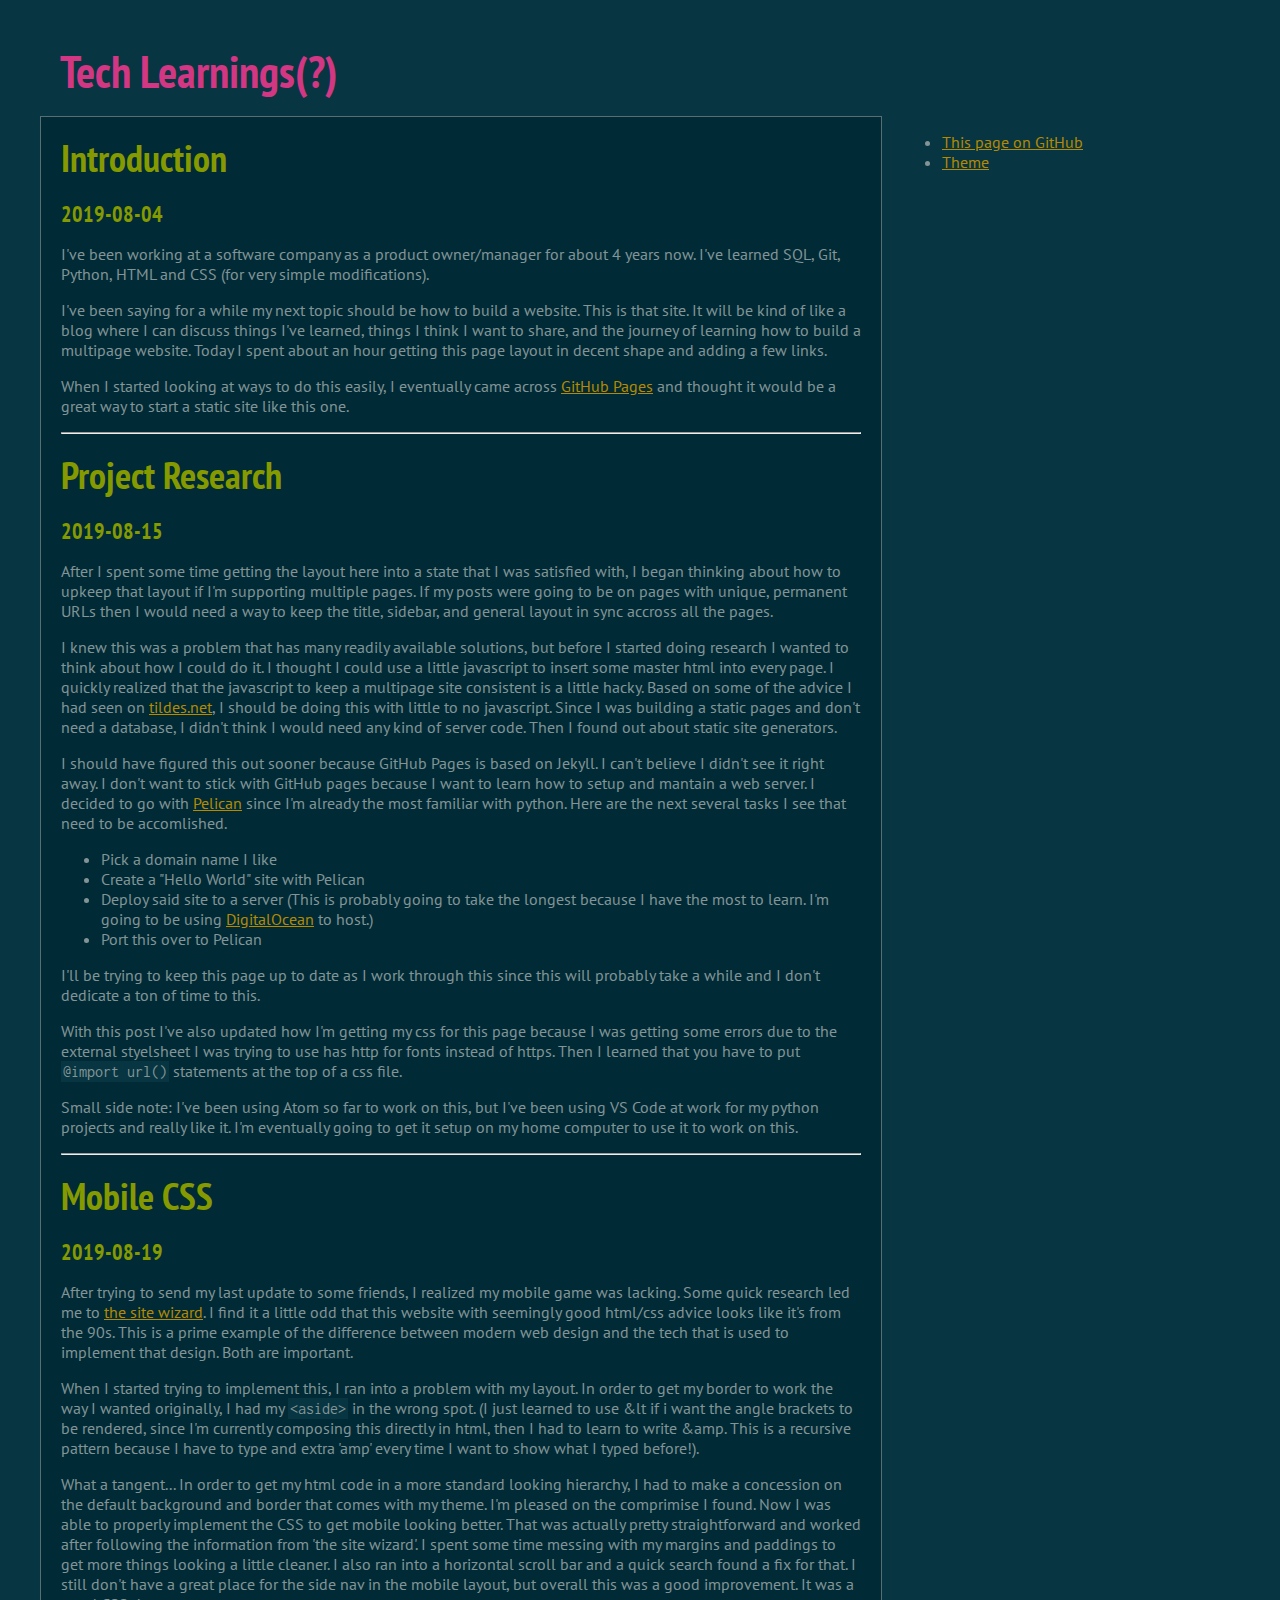
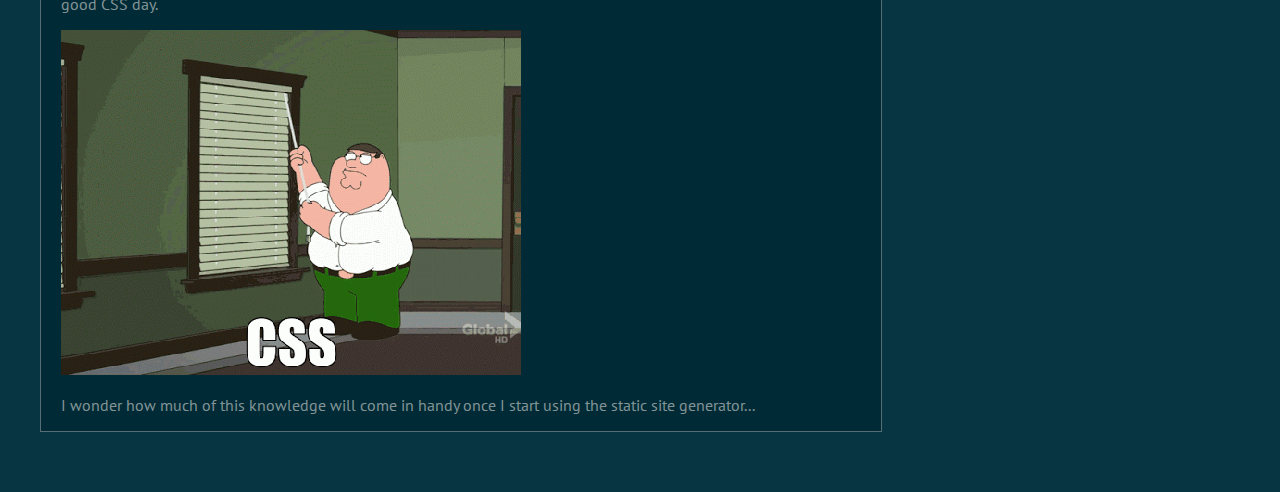
<file: content/index.html>
<!DOCTYPE html>
<html>
  <head>
    <title>pocketry.github.io</title>
    <meta name = 'robots' content = 'noindex' charset="utf-8">

    <meta name="date" content="2019-08-04">
    <meta name="viewport" content="width=device-width, initial-scale=1">
    <link rel="stylesheet" href="master.css">
  </head>
  <body>
    <header>
      <h1>Tech Learnings(?)</h1>
    </header>
      <main class="main">
        <article class="article">
          <h2>Introduction</h2>
          <h4>2019-08-04</h4>
          <p>I've been working at a software company as a product owner/manager for about 4 years now. I've learned SQL, Git, Python, HTML and CSS (for very simple modifications).</p>
          <p>I've been saying for a while my next topic should be how to build a website. This is that site. It will be kind of like a blog where I can discuss things I've learned, things I think I want to share, and the journey of learning how to build a multipage website. Today I spent about an hour getting this page layout in decent shape and adding a few links.</p>
          <p>When I started looking at ways to do this easily, I eventually came across <a href="https://pages.github.com/" target = 'blank'>GitHub Pages</a> and thought it would be a great way to start a static site like this one.</p>
        </article>
        <hr class="article">
        <article class="article">
          <h2>Project Research</h2>
          <h4>2019-08-15</h4>
          <p>After I spent some time getting the layout here into a state that I was satisfied with, I began thinking about how to upkeep that layout if I'm supporting multiple pages. If my posts were going to be on pages with unique, permanent URLs then I would need a way to keep the title, sidebar, and general layout in sync accross all the pages.</p>
          <p>I knew this was a problem that has many readily available solutions, but before I started doing research I wanted to think about how I could do it. I thought I could use a little javascript to insert some master html into every page. I quickly realized that the javascript to keep a multipage site consistent is a little hacky. Based on some of the advice I had seen on <a href="https://tildes.net" target = 'blank'>tildes.net</a>, I should be doing this with little to no javascript. Since I was building a static pages and don't need a database, I didn't think I would need any kind of server code. Then I found out about <a href="https://en.wikipedia.org/wiki/Web_template_system" target = 'blank'></a>static site generators.</p>
          <p>I should have figured this out sooner because GitHub Pages is based on Jekyll. I can't believe I didn't see it right away. I don't want to stick with GitHub pages because I want to learn how to setup and mantain a web server. I decided to go with <a href="https://blog.getpelican.com/" target = 'blank'>Pelican</a> since I'm already the most familiar with python. Here are the next several tasks I see that need to be accomlished.</p>
          <ul>
            <li>Pick a domain name I like</li>
            <li>Create a "Hello World" site with Pelican</li>
            <li>Deploy said site to a server (This is probably going to take the longest because I have the most to learn. I'm going to be using <a href="https://www.digitalocean.com/" target = 'blank'>DigitalOcean</a> to host.)</li>
            <li>Port this over to Pelican</li>
          </ul>
          <p>I'll be trying to keep this page up to date as I work through this since this will probably take a while and I don't dedicate a ton of time to this.</p>
          <p>With this post I've also updated how I'm getting my css for this page because I was getting some errors due to the external styelsheet I was trying to use has http for fonts instead of https. Then I learned that you have to put <code>@import url()</code> statements at the top of a css file.</p>
          <p>Small side note: I've been using Atom so far to work on this, but I've been using VS Code at work for my python projects and really like it. I'm eventually going to get it setup on my home computer to use it to work on this.</p>
        </article>
        <hr class="article">

        <article class="article">
          <h2>Mobile CSS</h2>
          <h4>2019-08-19</h4>
          <p>After trying to send my last update to some friends, I realized my mobile game was lacking. Some quick research led me to <a href="https://www.thesitewizard.com/css/mobile-friendly-responsive-design.shtml">the site wizard</a>. I find it a little odd that this website with seemingly good html/css advice looks like it's from the 90s. This is a prime example of the difference between modern web design and the tech that is used to implement that design. Both are important. </p>
          <p>When I started trying to implement this, I ran into a problem with my layout. In order to get my border to work the way I wanted originally, I had my <code>&ltaside&gt</code> in the wrong spot. (I just learned to use &amp;lt if i want the angle brackets to be rendered, since I'm currently composing this directly in html, then I had to learn to write &ampamp. This is a recursive pattern because I have to type and extra 'amp' every time I want to show what I typed before!).</p>
          <p>What a tangent... In order to get my html code in a more standard looking hierarchy, I had to make a concession on the default background and border that comes with my theme. I'm pleased on the comprimise I found. Now I was able to properly implement the CSS to get mobile looking better. That was actually pretty straightforward and worked after following the information from 'the site wizard'. I spent some time messing with my margins and paddings to get more things looking a little cleaner. I also ran into a horizontal scroll bar and a quick search found a fix for that. I still don't have a great place for the side nav in the mobile layout, but overall this was a good improvement. It was a good CSS day.</p>
          <img src="css.gif" alt="">
          <p>I wonder how much of this knowledge will come in handy once I start using the static site generator...</p>
        </article>
      </main>
      <aside class="aside">
        <ul>
          <li><a href="https://github.com/pocketry/pocketry.github.io" target = 'blank'>This page on GitHub</a></li>
          <li><a href = 'http://thomasf.github.io/solarized-css/' target = 'blank'>Theme</a></li>
        </ul>
      </aside>
  </body>
</html>
</file>
<file: content/master.css>
@import url(https://fonts.googleapis.com/css?family=Inconsolata);
@import url(https://fonts.googleapis.com/css?family=PT+Sans);
@import url(https://fonts.googleapis.com/css?family=PT+Sans+Narrow:400,700);
.main {
  width: 70%;
  float: left;
}
.aside {
  width: 25%;
  float: left;
}

hr {
  margin-left: 20px;
  margin-right: 20px;
}

main {
  overflow: auto;
  background-color: #002b36;
  border: 1pt solid #586e75;
  margin-bottom: 50px;
}

@viewport {
  width: device-width ;
  zoom: 1.0 ;
}

@media all and (max-width: 600px) {
  .main {
    width: 100%;
    float: none;
  }
  .aside {
    width: 100%;
    float: none;
  }
  html, body {
    max-width: 100%;
    overflow-x: hidden;
  }
}


article,
aside,
details,
figcaption,
figure,
footer,
header,
hgroup,
nav,
section,
summary {
  display: block;
  padding-left: 20px;
  padding-right: 20px;
}
audio,
canvas,
video {
  display: inline-block;
}
audio:not([controls]) {
  display: none;
  height: 0;
}
[hidden] {
  display: none;
}
html {
  font-family: sans-serif;
  -webkit-text-size-adjust: 100%;
  -ms-text-size-adjust: 100%;
}

a:focus {
  outline: thin dotted;
}
a:active,
a:hover {
  outline: 0;
}
h1 {
  font-size: 2em;
}
abbr[title] {
  border-bottom: 1px dotted;
}
b,
strong {
  font-weight: bold;
}
dfn {
  font-style: italic;
}
mark {
  background: #ff0;
  color: #000;
}
code,
kbd,
pre,
samp {
  font-family: monospace, serif;
  font-size: 1em;
}
pre {
  white-space: pre-wrap;
  word-wrap: break-word;
}
q {
  quotes: "\201C" "\201D" "\2018" "\2019";
}
small {
  font-size: 80%;
}
sub,
sup {
  font-size: 75%;
  line-height: 0;
  position: relative;
  vertical-align: baseline;
}
sup {
  top: -0.5em;
}
sub {
  bottom: -0.25em;
}
img {
  border: 0;
}
svg:not(:root) {
  overflow: hidden;
}
figure {
  margin: 0;
}
fieldset {
  border: 1px solid #c0c0c0;
  margin: 0 2px;
  padding: 0.35em 0.625em 0.75em;
}
legend {
  border: 0;
  padding: 0;
}
button,
input,
select,
textarea {
  font-family: inherit;
  font-size: 100%;
  margin: 0;
}
button,
input {
  line-height: normal;
}
button,
html input[type="button"],
input[type="reset"],
input[type="submit"] {
  -webkit-appearance: button;
  cursor: pointer;
}
button[disabled],
input[disabled] {
  cursor: default;
}
input[type="checkbox"],
input[type="radio"] {
  box-sizing: border-box;
  padding: 0;
}
input[type="search"] {
  -webkit-appearance: textfield;
  -moz-box-sizing: content-box;
  -webkit-box-sizing: content-box;
  box-sizing: content-box;
}
input[type="search"]::-webkit-search-cancel-button,
input[type="search"]::-webkit-search-decoration {
  -webkit-appearance: none;
}
button::-moz-focus-inner,
input::-moz-focus-inner {
  border: 0;
  padding: 0;
}
textarea {
  overflow: auto;
  vertical-align: top;
}
table {
  border-collapse: collapse;
  border-spacing: 0;
}
html {
  font-family: 'PT Sans', sans-serif;
}
pre,
code {
  font-family: 'Inconsolata', sans-serif;
}
h1,
h2,
h3,
h4,
h5,
h6 {
  font-family: 'PT Sans Narrow', sans-serif;
  font-weight: 700;
  margin-top: 16px;
  margin-bottom: 16px;
}
html {
  background-color: #073642;
  color: #839496;
  margin: 10px;

}
body {

  margin: 0 auto;
  max-width: 1200px;
  padding: 1em;
}
code {
  background-color: #073642;
  padding: 2px;
}
a {
  color: #b58900;
}
a:visited {
  color: #cb4b16;
}
a:hover {
  color: #cb4b16;
}
h1 {
  color: #d33682;
}
h2,
h3,
h4,
h5,
h6 {
  color: #859900;
}
pre {
  background-color: #002b36;
  color: #839496;
  border: 1pt solid #586e75;
  padding: 1em;
  box-shadow: 5pt 5pt 8pt #073642;
}
pre code {
  background-color: #002b36;
}
h1 {
  font-size: 2.8em;
}
h2 {
  font-size: 2.4em;
}
h3 {
  font-size: 1.8em;
}
h4 {
  font-size: 1.4em;
}
h5 {
  font-size: 1.3em;
}
h6 {
  font-size: 1.15em;
}
.tag {
  background-color: #073642;
  color: #d33682;
  padding: 0 0.2em;
}
.todo,
.next,
.done {
  color: #002b36;
  background-color: #dc322f;
  padding: 0 0.2em;
}
.tag {
  -webkit-border-radius: 0.35em;
  -moz-border-radius: 0.35em;
  border-radius: 0.35em;
}
.TODO {
  -webkit-border-radius: 0.2em;
  -moz-border-radius: 0.2em;
  border-radius: 0.2em;
  background-color: #2aa198;
}
.NEXT {
  -webkit-border-radius: 0.2em;
  -moz-border-radius: 0.2em;
  border-radius: 0.2em;
  background-color: #268bd2;
}
.ACTIVE {
  -webkit-border-radius: 0.2em;
  -moz-border-radius: 0.2em;
  border-radius: 0.2em;
  background-color: #268bd2;
}
.DONE {
  -webkit-border-radius: 0.2em;
  -moz-border-radius: 0.2em;
  border-radius: 0.2em;
  background-color: #859900;
}
.WAITING {
  -webkit-border-radius: 0.2em;
  -moz-border-radius: 0.2em;
  border-radius: 0.2em;
  background-color: #cb4b16;
}
.HOLD {
  -webkit-border-radius: 0.2em;
  -moz-border-radius: 0.2em;
  border-radius: 0.2em;
  background-color: #d33682;
}
.NOTE {
  -webkit-border-radius: 0.2em;
  -moz-border-radius: 0.2em;
  border-radius: 0.2em;
  background-color: #d33682;
}
.CANCELLED {
  -webkit-border-radius: 0.2em;
  -moz-border-radius: 0.2em;
  border-radius: 0.2em;
  background-color: #859900;
}
</file>
